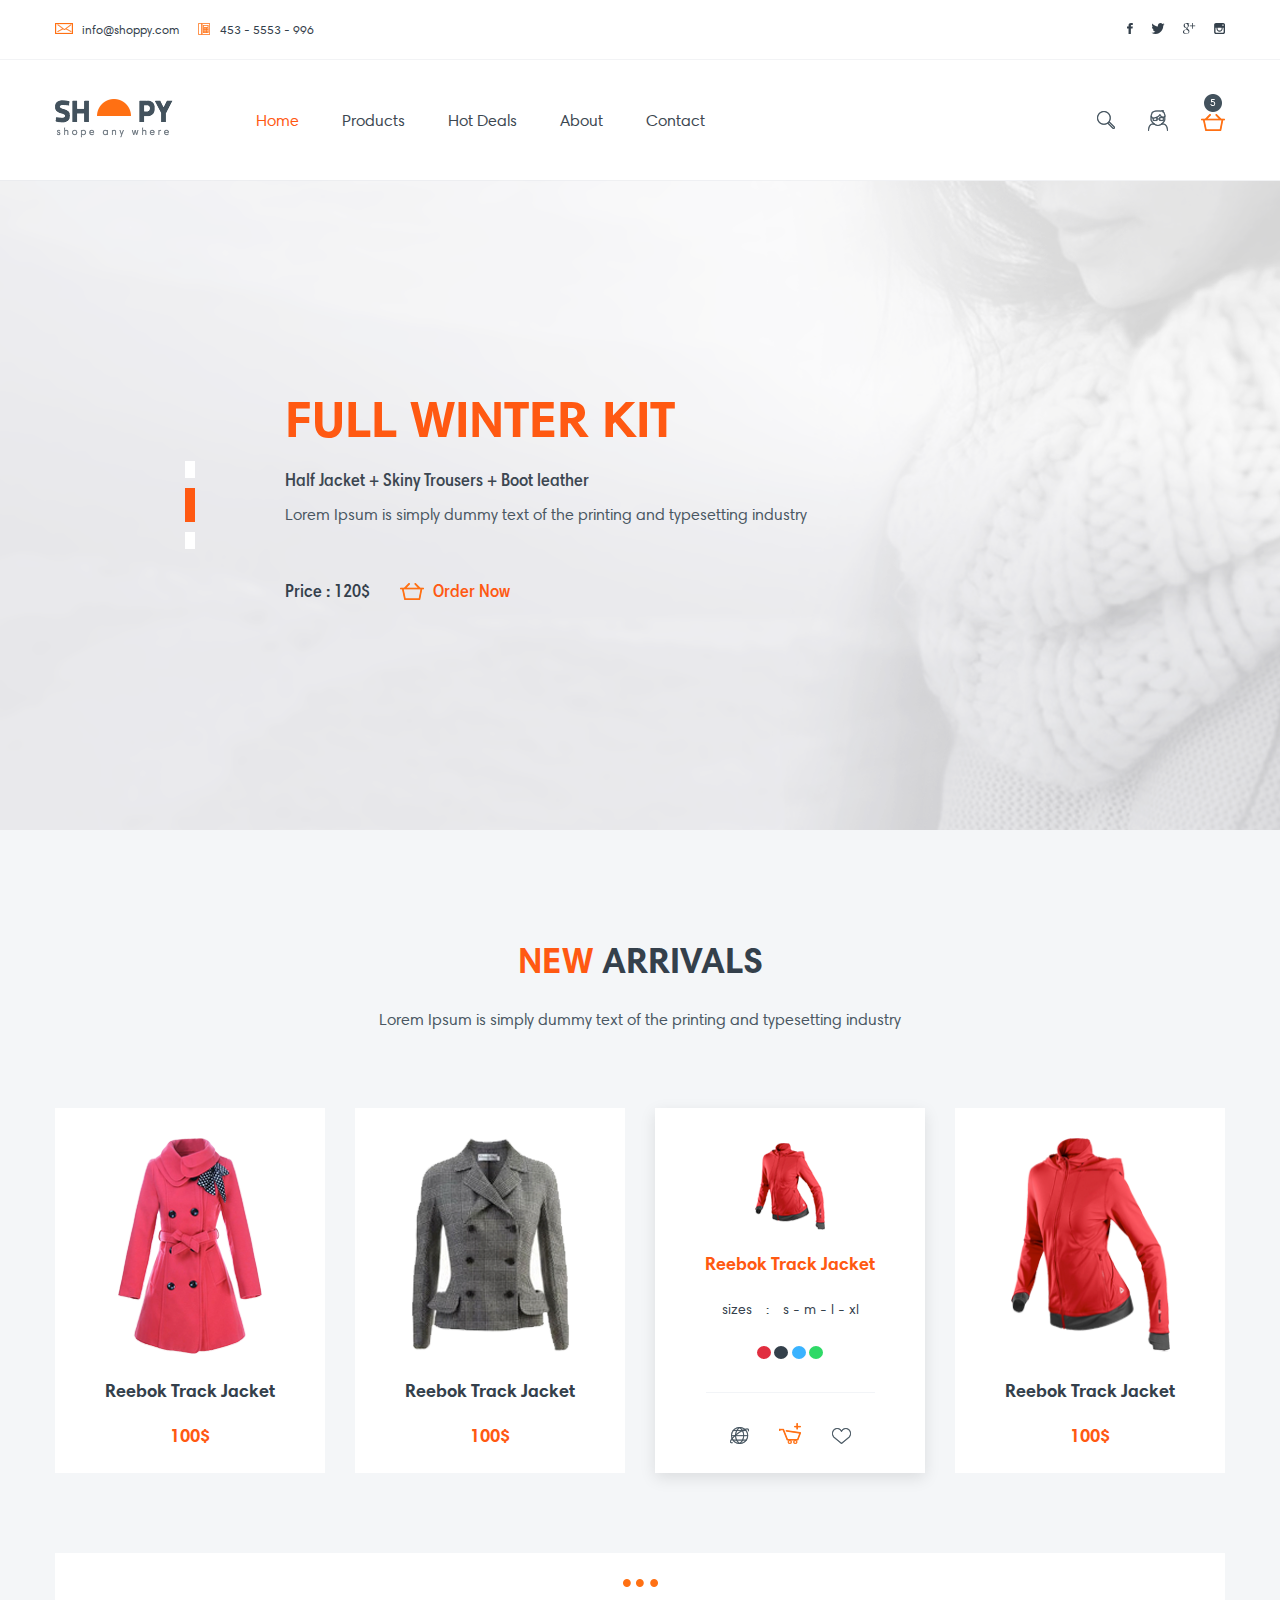
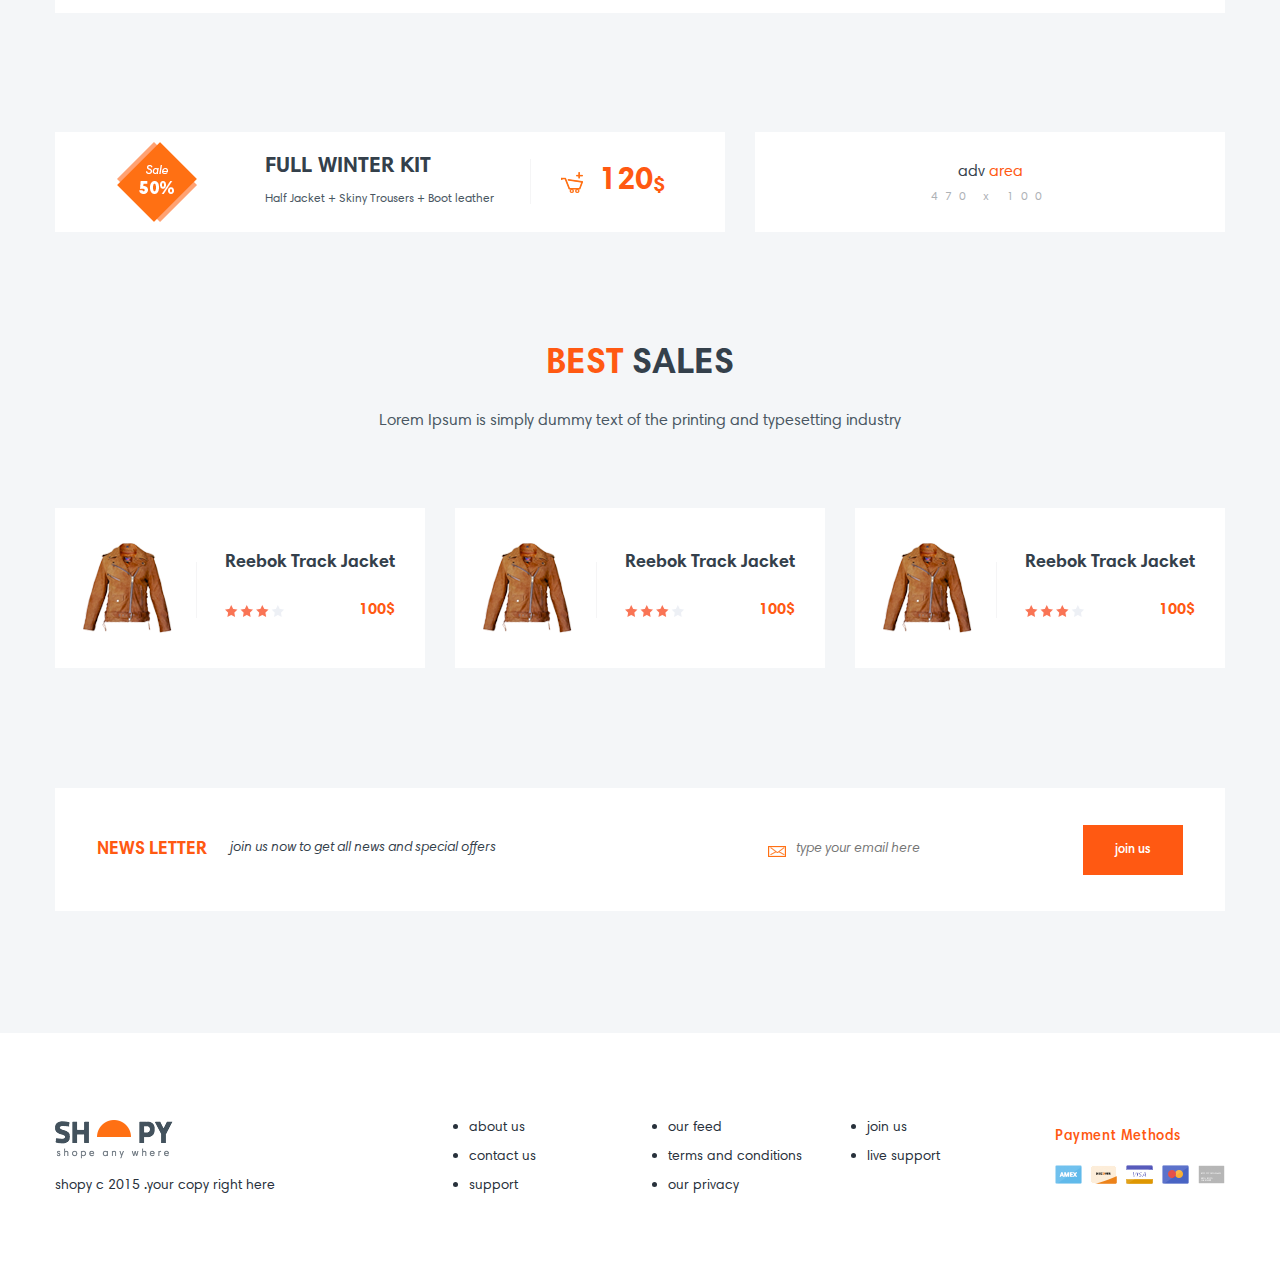
<file: index.html>
<!DOCTYPE html>
<html lang="ru">
<head>
  <meta charset="UTF-8">
  <title>Shopy clothes online magazine</title>
  <link href="css/normalize.css" rel="stylesheet">
  <link href="css/style.css" rel="stylesheet">
</head>
<body>
  <header class="site-header">
    <div class="header-top">
      <div class="header__info">
        <div class="text1">info@shoppy.com</div>
        <div class="text2">453 - 5553 - 996</div>
      </div>
      <div class="header__socials">
        <a href="facebook.com">
          <svg xmlns="http://www.w3.org/2000/svg" width="6" height="11" viewBox="0 0 6 11"><g><g><path fill="#34404b" d="M3.87 11H1.55V5.5h-1.55V3.605l1.55-.001-.003-1.117C1.546.941 2.02 0 4.071 0h1.708v1.896H4.712c-.8 0-.838.265-.838.76l-.003.948h1.92l-.226 1.895H3.872z"/></g></g></svg>
        </a>
        <a href="twitter.com">
          <svg xmlns="http://www.w3.org/2000/svg" width="14" height="11" viewBox="0 0 14 11"><g><g><path fill="#34404b" d="M13.537 1.302c-.48.22-.994.37-1.535.437A2.77 2.77 0 0 0 13.177.202a5.222 5.222 0 0 1-1.697.674A2.625 2.625 0 0 0 9.528 0C8.052 0 6.855 1.243 6.855 2.777c0 .217.024.429.07.632-2.222-.116-4.192-1.221-5.51-2.902-.23.41-.362.888-.362 1.397 0 .963.472 1.813 1.189 2.312a2.589 2.589 0 0 1-1.211-.348v.035c0 1.345.921 2.468 2.144 2.723a2.58 2.58 0 0 1-1.207.047c.34 1.104 1.327 1.907 2.497 1.93a5.236 5.236 0 0 1-3.958 1.15A7.36 7.36 0 0 0 4.605 11c4.917 0 7.606-4.232 7.606-7.901 0-.12-.003-.24-.008-.36.523-.391.976-.88 1.334-1.437z"/></g></g></svg>
        </a>
        <a href="google.com">
          <svg xmlns="http://www.w3.org/2000/svg" width="13" height="11" viewBox="0 0 13 11"><g><g><path fill="#34404b" d="M5.908.55h-1.02c.677.276 1.037 1.111 1.037 1.968 0 .72-.376 1.34-.909 1.78-.52.429-.618.609-.618.974 0 .312.557.842.848 1.06.85.636 1.125 1.227 1.125 2.214C6.371 9.776 5.246 11 3.207 11 1.42 11-.09 10.23-.09 9c0-1.25 1.377-2.454 3.165-2.454.194 0 .373-.006.558-.006-.245-.252-.438-.56-.438-.941 0-.226.068-.444.163-.637-.097.008-.196.01-.299.01-1.468 0-2.452-1.106-2.452-2.475 0-1.34 1.358-2.498 2.802-2.498h3.22zM4.216 7a2.556 2.556 0 0 0-.8-.137c-1.237-.014-2.344.798-2.344 1.772 0 .994.893 1.822 2.129 1.822 1.737 0 2.343-.777 2.343-1.77 0-.121-.014-.238-.04-.352-.135-.563-.617-.842-1.288-1.335zm.552-4.413C4.625 1.433 3.836.508 3.007.482c-.83-.027-1.386.856-1.243 2.008.143 1.153.932 2.109 1.761 2.135.83.026 1.386-.887 1.243-2.04zm7.448-.145v.813H9.91v2.442h-.77V3.254H6.834v-.813H9.14V-.001h.769v2.442z"/></g></g></svg>
        </a>
        <a href="instagram.com">
          <svg xmlns="http://www.w3.org/2000/svg" width="11" height="11" viewBox="0 0 11 11"><g><g><path fill="#34404b" d="M11 1.826v7.348C11 10.178 10.189 11 9.197 11H1.944C.953 11 .142 10.178.142 9.174V1.826C.142.822.952 0 1.944 0h7.253C10.19 0 11 .822 11 1.826zM3.503 5.5c0 1.155.928 2.095 2.068 2.095 1.14 0 2.068-.94 2.068-2.095 0-.24-.041-.472-.115-.688H3.618a2.108 2.108 0 0 0-.115.688zm6.14-.688H8.58c.05.222.075.452.075.688 0 1.723-1.384 3.126-3.085 3.126-1.702 0-3.086-1.403-3.086-3.126 0-.236.026-.466.076-.688H1.499v4.125c0 .379.305.688.679.688h6.786c.373 0 .679-.31.679-.688zm0-3.093a.343.343 0 0 0-.34-.344h-.678a.343.343 0 0 0-.34.344v.687c0 .189.153.344.34.344h.678c.187 0 .34-.155.34-.344z"/></g></g></svg>
        </a>
      </div>
    </div>
    <div class="header-bottom">
      <div class="wrapper">
        <a>
          <img src="img/logo.png" alt="logo" width="118" height="39">
        </a>
        <nav class="header__nav">
          <a class="active">Home</a>
          <a href="catalog.html">Products</a>
          <a href="#">Hot Deals</a>
          <a href="#">About</a>
          <a href="#">Contact</a>
        </nav>
      </div>
      <div class="header__icons">
        <a href="#">
          <img src="img/SearchIco.png" alt="search" width="18" height="18">
        </a>
        <a href="#">
          <img src="img/UserIco.png" alt="user" width="20" height="21">
        </a>
        <a href="#" class="counter">
          <img src="img/Counter.png" alt="counter" width="24" height="37">
        </a>
      </div>
    </div>
  </header>
  <main class="page-main">
    <section class="featured">
      <h2 class="visually-hidden">Featured products</h2>
      <div class="container">
        <div class="featured__slider">
          <div class="block1"></div>
          <div class="block2"></div>
          <div class="block3"></div>
        </div>
        <div class="wrapper">
          <h3>full winter kit</h3>
          <p class="text1">Half Jacket + Skiny Trousers + Boot leather</p>
          <p class="text2">Lorem Ipsum is simply dummy text of the printing and typesetting industry</p>
          <div class="featured__price">
            <div>Price : 120$</div>
            <a href="product.html">Order Now</a>
          </div>
        </div>
      </div>
    </section>
    <section class="new-arrivals">
      <h2><span class="text1">new</span> arrivals</h2>
      <p>Lorem Ipsum is simply dummy text of the printing and typesetting industry</p>
      <div>
        <div class="wrapper">
          <div class="new-arrivals__item">
            <img src="img/clothe2.png" alt="clothe" width="144" height="216">
            <p>Reebok Track Jacket</p>
            <span>100$</span>
          </div>
          <div class="new-arrivals__item">
            <img src="img/clothe1.png" alt="clothe" width="159" height="214">
            <p>Reebok Track Jacket</p>
            <span>100$</span>
          </div>
          <div class="new-arrivals__info">
            <img src="img/Product_Img.png"  alt="clothe" width="70" height="87">
            <p>Reebok Track Jacket</p>
            <span>sizes<span class="text3"> :</span> s - m - l - xl</span>
            <ul>
              <li></li>
              <li></li>
              <li></li>
              <li></li>
            </ul>
            <div>
              <img src="img/ShareIco.png" alt="share" width="19" height="17">
              <img src="img/AddToCartIco.png" alt="add to cart" width="22" height="21">
              <img src="img/LikeIco.png" alt="like it" width="19" height="16">
            </div>
          </div>
          <div class="new-arrivals__item">
            <img src="img/clothe3.png" alt="clothe" width="159" height="214">
            <p>Reebok Track Jacket</p>
            <span>100$</span>
          </div>
        </div>
        <a href="#" class="more"><span></span></a>
      </div>
    </section>
    <div class="hot-sale">
      <a href="product.html" class="sale">
        <img src="img/Title.png" alt="title" width="80" height="80">
        <div class="wrapper">
          <h3>full winter kit</h3>
          <p>Half Jacket + Skiny Trousers + Boot leather</p>
        </div>
        <div class="hot-sale__price">
          120<sub>$</sub>
        </div>
      </a>
      <a class="hot-sale__adv">
        <p class="text1">adv <span>area</span></p>
        <p class="text2">470 x 100</p>
      </a>
    </div>
    <section class="best-sales">
      <h2><span class="text1">best</span> sales</h2>
      <p>Lorem Ipsum is simply dummy text of the printing and typesetting industry</p>
      <div class="wrapper">
        <div class="best-sales__item">
          <img src="img/best-sales.png" alt="clothe" width="89" height="90">
          <div class="best-sales__info">
            <p>Reebok Track Jacket</p>
            <div class="best-sales__rating">
              <img src="img/Rate.png" alt="rate" width="90" height="23">
              <span class="best-sales__price">100$</span>
            </div>
            <div class="best-sales__cart">add to cart</div>
          </div>
        </div>
        <div class="best-sales__item">
          <img src="img/best-sales.png" alt="clothe" width="89" height="90">
          <div class="best-sales__info">
            <p>Reebok Track Jacket</p>
            <div class="best-sales__rating">
              <img src="img/Rate.png" alt="rate" width="90" height="23">
              <span class="best-sales__price">100$</span>
            </div>
            <div class="best-sales__cart">add to cart</div>
          </div>
        </div>
        <div class="best-sales__item">
          <img src="img/best-sales.png" alt="clothe" width="89" height="90">
          <div class="best-sales__info">
            <p>Reebok Track Jacket</p>
            <div class="best-sales__rating">
              <img src="img/Rate.png" alt="rate" width="90" height="23">
              <span class="best-sales__price">100$</span>
            </div>
            <div class="best-sales__cart">add to cart</div>
          </div>
        </div>
      </div>
    </section>
    <section class="join-us">
      <div>
        <h2>news letter</h2>
        <span>join us now to get all news and special offers</span>
      </div>
      <form method="GET">
        <input type="email" placeholder="type your email here">
        <input type="submit" value="join us">
      </form>
    </section>
  </main>
  <footer class="site-footer">
    <div class="wrapper">
      <div class="footer__left">
        <a>
          <img src="img/logo.png" alt="logo" width="118" height="39">
        </a>
        <p>shopy c 2015 .your copy right <a href="#">here</a></p>
      </div>
      <div class="footer__right">
        <ul>
          <li><a href="#">about us</a></li>
          <li><a href="#">contact us</a></li>
          <li><a href="#">support</a></li>
          <li><a href="#">our feed</a></li>
          <li><a href="#">terms and conditions</a></li>
          <li><a href="#">our privacy</a></li>
          <li><a href="#">join us</a></li>
          <li><a href="#">live support</a></li>
        </ul>
        <div class="footer__payment">
          <h3>Payment Methods</h3>
          <img src="img/Payment.png" alt="logo" width="170" height="19">
        </div>
      </div>
    </div>
  </footer>
</body>
</html>
</file>
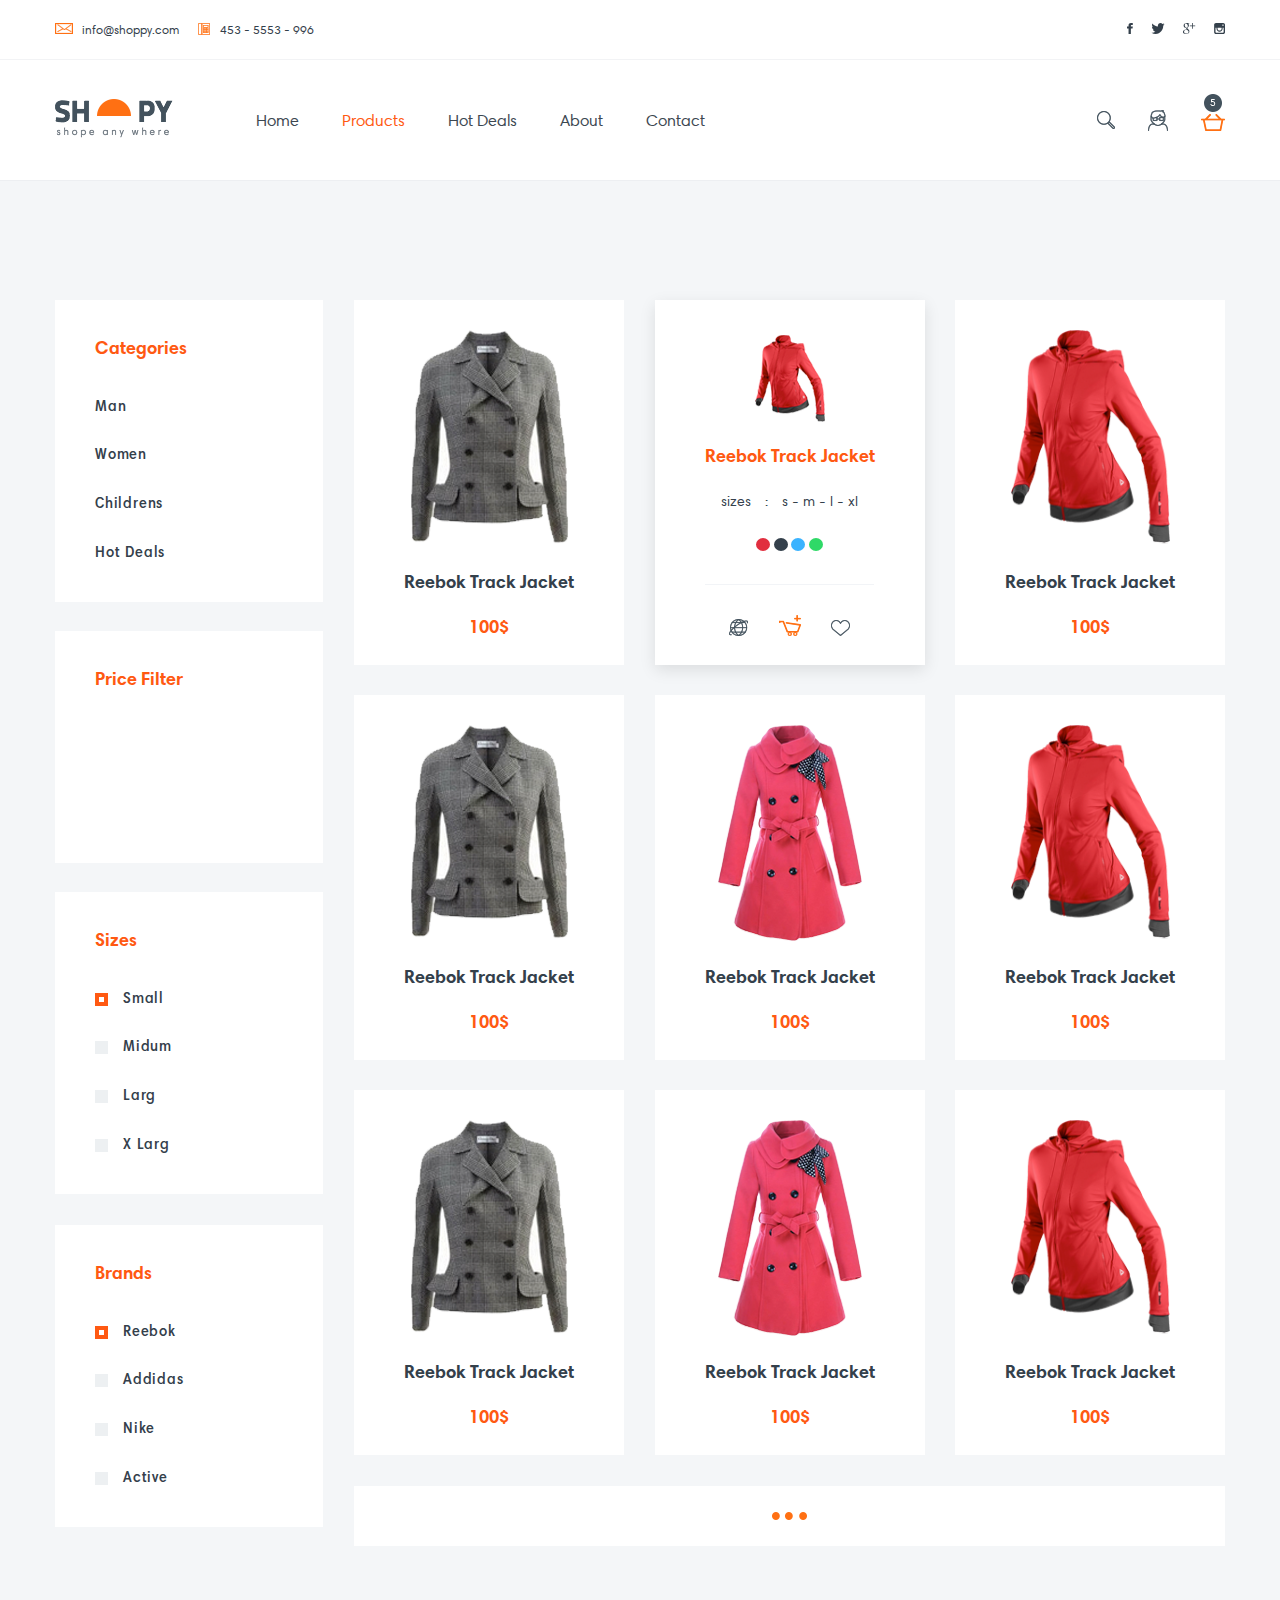
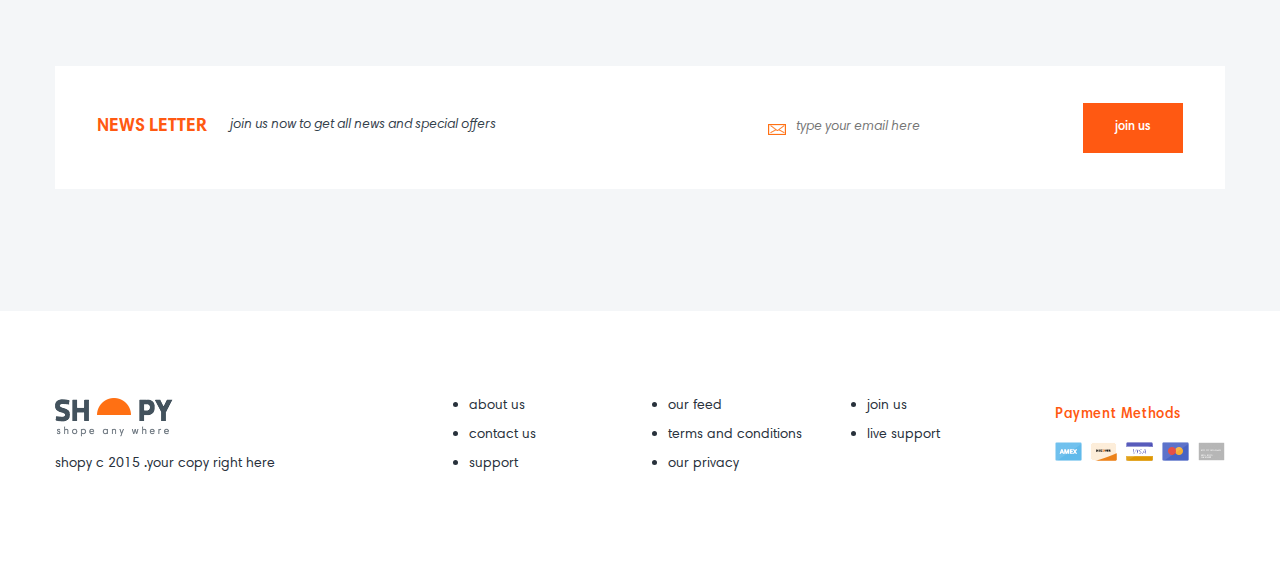
<file: catalog.html>
<!DOCTYPE html>
<html lang="en">
<head>
  <meta charset="UTF-8">
  <title>Shopy clothes online magazine</title>
  <!-- fonts -->
  <link href="css/normalize.css" rel="stylesheet">
  <link href="css/style.css" rel="stylesheet">
</head>
<body>
  <header class="site-header">
    <div class="header-top">
      <div class="header__info">
        <div class="text1">info@shoppy.com</div>
        <div class="text2">453 - 5553 - 996</div>
      </div>
      <div class="header__socials">
        <a href="facebook.com">
          <svg xmlns="http://www.w3.org/2000/svg" width="6" height="11" viewBox="0 0 6 11"><g><g><path fill="#34404b" d="M3.87 11H1.55V5.5h-1.55V3.605l1.55-.001-.003-1.117C1.546.941 2.02 0 4.071 0h1.708v1.896H4.712c-.8 0-.838.265-.838.76l-.003.948h1.92l-.226 1.895H3.872z"/></g></g></svg>
        </a>
        <a href="twitter.com">
          <svg xmlns="http://www.w3.org/2000/svg" width="14" height="11" viewBox="0 0 14 11"><g><g><path fill="#34404b" d="M13.537 1.302c-.48.22-.994.37-1.535.437A2.77 2.77 0 0 0 13.177.202a5.222 5.222 0 0 1-1.697.674A2.625 2.625 0 0 0 9.528 0C8.052 0 6.855 1.243 6.855 2.777c0 .217.024.429.07.632-2.222-.116-4.192-1.221-5.51-2.902-.23.41-.362.888-.362 1.397 0 .963.472 1.813 1.189 2.312a2.589 2.589 0 0 1-1.211-.348v.035c0 1.345.921 2.468 2.144 2.723a2.58 2.58 0 0 1-1.207.047c.34 1.104 1.327 1.907 2.497 1.93a5.236 5.236 0 0 1-3.958 1.15A7.36 7.36 0 0 0 4.605 11c4.917 0 7.606-4.232 7.606-7.901 0-.12-.003-.24-.008-.36.523-.391.976-.88 1.334-1.437z"/></g></g></svg>
        </a>
        <a href="google.com">
          <svg xmlns="http://www.w3.org/2000/svg" width="13" height="11" viewBox="0 0 13 11"><g><g><path fill="#34404b" d="M5.908.55h-1.02c.677.276 1.037 1.111 1.037 1.968 0 .72-.376 1.34-.909 1.78-.52.429-.618.609-.618.974 0 .312.557.842.848 1.06.85.636 1.125 1.227 1.125 2.214C6.371 9.776 5.246 11 3.207 11 1.42 11-.09 10.23-.09 9c0-1.25 1.377-2.454 3.165-2.454.194 0 .373-.006.558-.006-.245-.252-.438-.56-.438-.941 0-.226.068-.444.163-.637-.097.008-.196.01-.299.01-1.468 0-2.452-1.106-2.452-2.475 0-1.34 1.358-2.498 2.802-2.498h3.22zM4.216 7a2.556 2.556 0 0 0-.8-.137c-1.237-.014-2.344.798-2.344 1.772 0 .994.893 1.822 2.129 1.822 1.737 0 2.343-.777 2.343-1.77 0-.121-.014-.238-.04-.352-.135-.563-.617-.842-1.288-1.335zm.552-4.413C4.625 1.433 3.836.508 3.007.482c-.83-.027-1.386.856-1.243 2.008.143 1.153.932 2.109 1.761 2.135.83.026 1.386-.887 1.243-2.04zm7.448-.145v.813H9.91v2.442h-.77V3.254H6.834v-.813H9.14V-.001h.769v2.442z"/></g></g></svg>
        </a>
        <a href="instagram.com">
          <svg xmlns="http://www.w3.org/2000/svg" width="11" height="11" viewBox="0 0 11 11"><g><g><path fill="#34404b" d="M11 1.826v7.348C11 10.178 10.189 11 9.197 11H1.944C.953 11 .142 10.178.142 9.174V1.826C.142.822.952 0 1.944 0h7.253C10.19 0 11 .822 11 1.826zM3.503 5.5c0 1.155.928 2.095 2.068 2.095 1.14 0 2.068-.94 2.068-2.095 0-.24-.041-.472-.115-.688H3.618a2.108 2.108 0 0 0-.115.688zm6.14-.688H8.58c.05.222.075.452.075.688 0 1.723-1.384 3.126-3.085 3.126-1.702 0-3.086-1.403-3.086-3.126 0-.236.026-.466.076-.688H1.499v4.125c0 .379.305.688.679.688h6.786c.373 0 .679-.31.679-.688zm0-3.093a.343.343 0 0 0-.34-.344h-.678a.343.343 0 0 0-.34.344v.687c0 .189.153.344.34.344h.678c.187 0 .34-.155.34-.344z"/></g></g></svg>
        </a>
      </div>
    </div>
    <div class="header-bottom">
      <div class="wrapper">
        <a href="index.html">
          <img src="img/logo.png" alt="logo" width="118" height="39">
        </a>
        <nav class="header__nav">
          <a href="index.html">Home</a>
          <a class="active">Products</a>
          <a href="#">Hot Deals</a>
          <a href="#">About</a>
          <a href="#">Contact</a>
        </nav>
      </div>
      <div class="header__icons">
        <a href="#">
          <img src="img/SearchIco.png" alt="search" width="18" height="18">
        </a>
        <a href="#">
          <img src="img/UserIco.png" alt="user" width="20" height="21">
        </a>
        <a href="#" class="counter">
          <img src="img/Counter.png" alt="counter" width="24" height="37">
        </a>
      </div>
    </div>
  </header>
  <main class="page-main--catalog">
    <div class="container">
      <div class="filter">
        <div class="filter__categories">
          <h3>Categories</h3>
          <a href="#">Man</a>
          <a href="#">Women</a>
          <a href="#">Childrens</a>
          <a href="#">Hot Deals</a>
        </div>
        <div class="filter__price">
          <h3>Price Filter</h3>
        </div>
        <div class="filter__radio filter__radio--sizes">
          <h3>Sizes</h3>
          <label for="small">
            <input type="radio" name="size" id="small" value="small" checked>
            <span>Small</span>
          </label>
          <label for="midum">
            <input type="radio" name="size" id="midum" value="midum">
            <span>Midum</span>
          </label>
          <label for="larg">
            <input type="radio" name="size" id="larg" value="larg">
            <span>Larg</span>
          </label>
          <label for="xlarg">
            <input type="radio" name="size" id="xlarg" value="X Larg">
            <span>X Larg</span>
          </label>
        </div>
        <div class="filter__radio filter__radio--brands">
          <h3>Brands</h3>
          <label for="reebok">
            <input type="radio" name="brand" id="reebok" value="reebok" checked>
            <span>Reebok</span>
          </label>
          <label for="addidas">
            <input type="radio" name="brand" id="addidas" value="addidas">
            <span>Addidas</span>
          </label>
          <label for="nike">
            <input type="radio" name="brand" id="nike" value="nike">
            <span>Nike</span>
          </label>
          <label for="active">
            <input type="radio" name="brand" id="active" value="active">
            <span>Active</span>
          </label>
        </div>
      </div>
      <section class="catalog">
        <h2 class="visually-hidden">Catolog of items</h2>
        <div class="wrapper wrapper--catalog">
          <div class="catalog__item">
            <img src="img/clothe1.png" alt="clothe" width="159" height="214">
            <p>Reebok Track Jacket</p>
            <span>100$</span>
          </div>
          <div class="catalog__info">
            <img src="img/Product_Img.png" alt="product" width="70" height="87">
            <p>Reebok Track Jacket</p>
            <span>sizes<span class="text3"> :</span> s - m - l - xl</span>
            <ul>
              <li></li>
              <li></li>
              <li></li>
              <li></li>
            </ul>
            <div>
              <img src="img/ShareIco.png" alt="share" width="19" height="17">
              <img src="img/AddToCartIco.png" alt="add to cart" width="22" height="21">
              <img src="img/LikeIco.png" alt="like it" width="19" height="16">
            </div>
          </div>
          <div class="catalog__item">
            <img src="img/clothe3.png" alt="clothe" width="159" height="214">
            <p>Reebok Track Jacket</p>
            <span>100$</span>
          </div>
          <div class="catalog__item">
            <img src="img/clothe1.png" alt="clothe" width="159" height="214">
            <p>Reebok Track Jacket</p>
            <span>100$</span>
          </div>
          <div class="catalog__item">
            <img src="img/clothe2.png" alt="clothe" width="144" height="216">
            <p>Reebok Track Jacket</p>
            <span>100$</span>
          </div>
          <div class="catalog__item">
            <img src="img/clothe3.png" alt="clothe" width="159" height="214">
            <p>Reebok Track Jacket</p>
            <span>100$</span>
          </div>
          <div class="catalog__item">
            <img src="img/clothe1.png" alt="clothe" width="159" height="214">
            <p>Reebok Track Jacket</p>
            <span>100$</span>
          </div>
          <div class="catalog__item">
            <img src="img/clothe2.png" alt="clothe" width="144" height="216">
            <p>Reebok Track Jacket</p>
            <span>100$</span>
          </div>
          <div class="catalog__item">
            <img src="img/clothe3.png" alt="clothe" width="159" height="214">
            <p>Reebok Track Jacket</p>
            <span>100$</span>
          </div>
        </div>
        <a href="#" class="more"><span></span></a>
      </section>
    </div>
    <section class="join-us">
      <div>
        <h2>news letter</h2>
        <span>join us now to get all news and special offers</span>
      </div>
      <form method="GET">
        <input type="email" placeholder="type your email here">
        <input type="submit" value="join us">
      </form>
    </section>
  </main>
  <footer class="site-footer">
    <div class="wrapper">
      <div class="footer__left">
        <a href="index.html">
          <img src="img/logo.png"  alt="logo" width="118" height="39">
        </a>
        <p>shopy c 2015 .your copy right <a href="#">here</a></p>
      </div>
      <div class="footer__right">
        <ul>
          <li><a href="#">about us</a></li>
          <li><a href="#">contact us</a></li>
          <li><a href="#">support</a></li>
          <li><a href="#">our feed</a></li>
          <li><a href="#">terms and conditions</a></li>
          <li><a href="#">our privacy</a></li>
          <li><a href="#">join us</a></li>
          <li><a href="#">live support</a></li>
        </ul>
        <div class="footer__payment">
          <h3>Payment Methods</h3>
          <img src="img/Payment.png" alt="logo" width="170" height="19">
        </div>
      </div>
    </div>
  </footer>
</body>
</html>
</file>
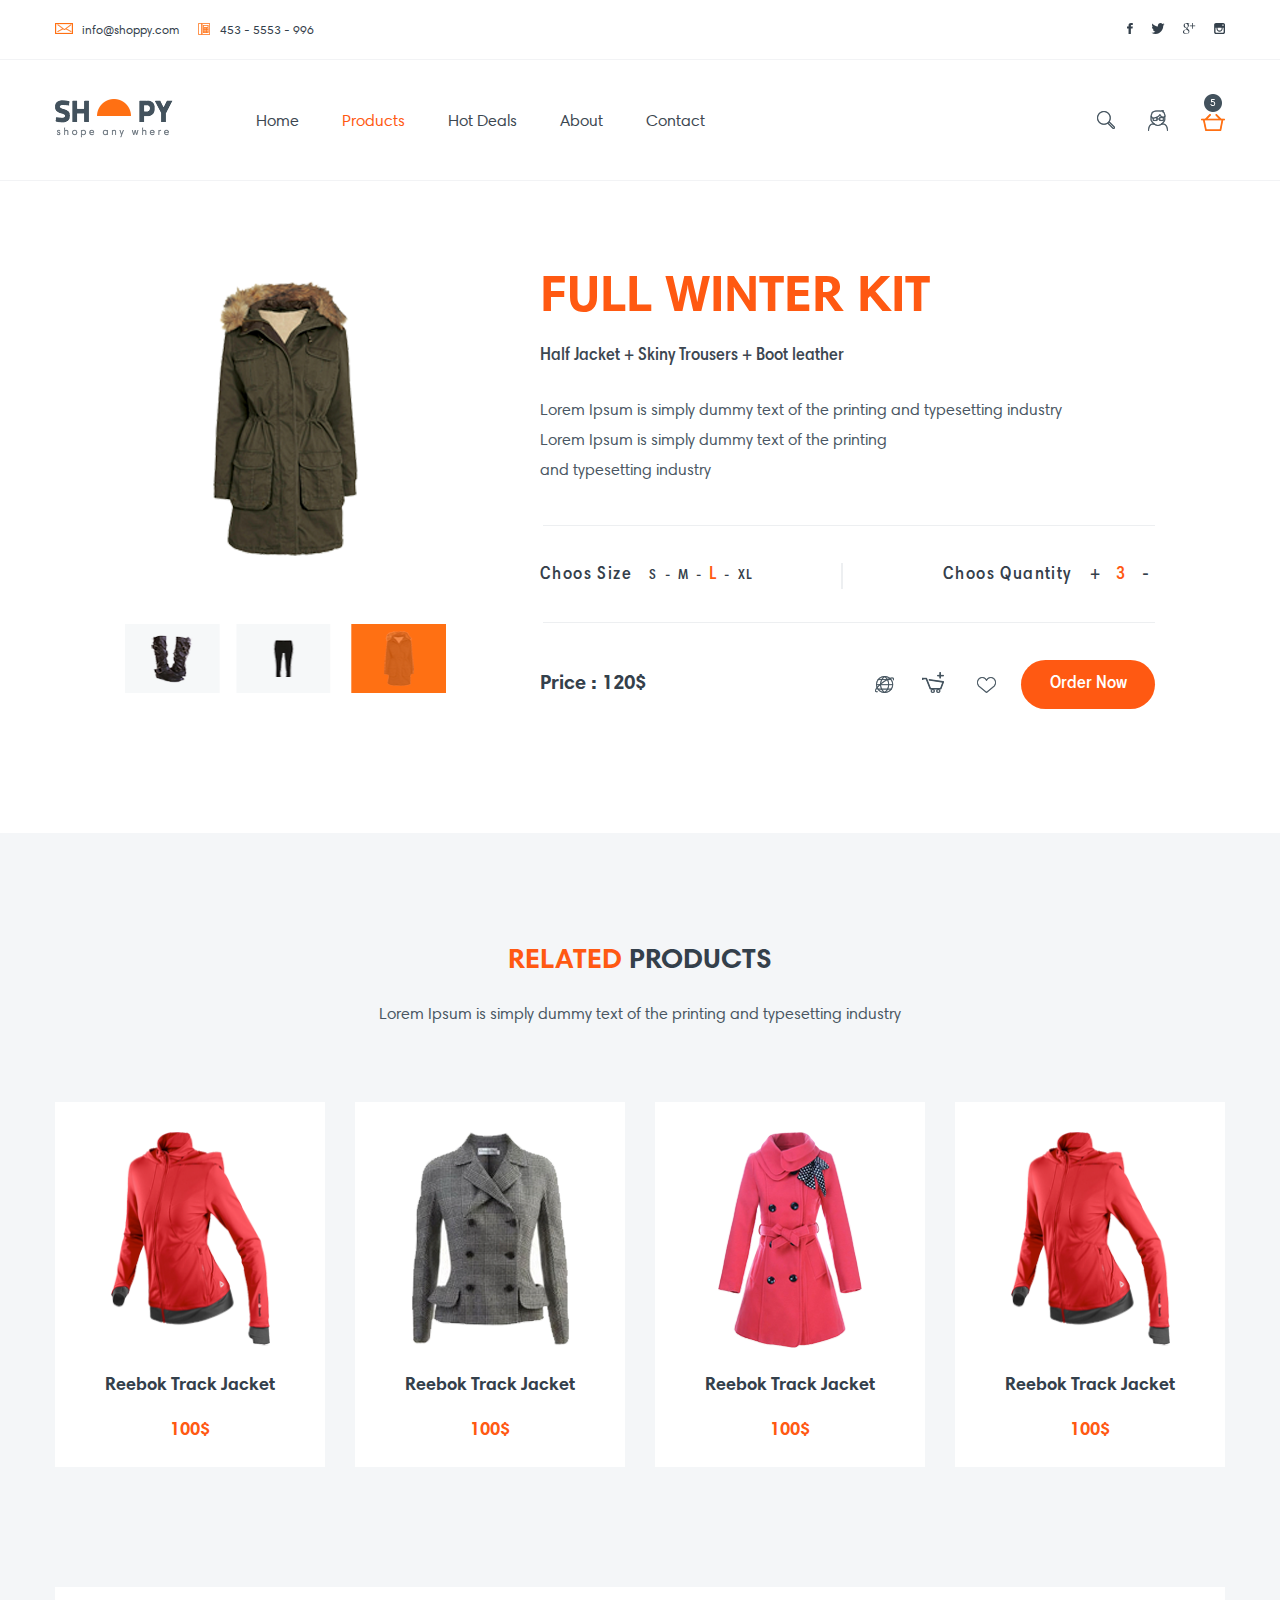
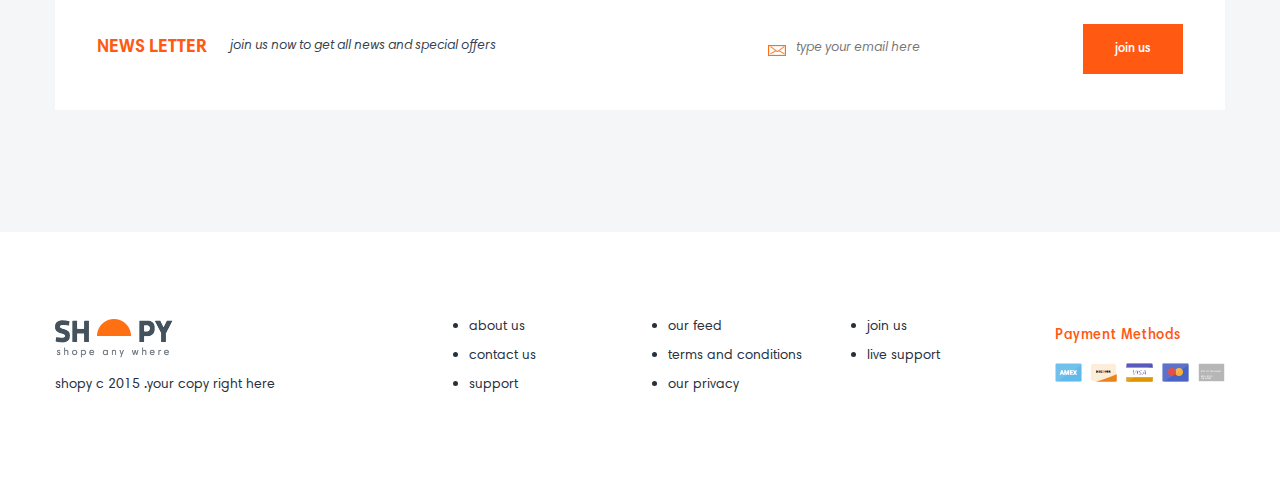
<file: product.html>
<!DOCTYPE html>
<html lang="ru">
<head>
  <meta charset="UTF-8">
  <title>Shopy clothes online magazine</title>
  <link href="css/normalize.css" rel="stylesheet">
  <link href="css/style.css" rel="stylesheet">
</head>
<body>
  <header class="site-header">
    <div class="header-top">
      <div class="header__info">
        <div class="text1">info@shoppy.com</div>
        <div class="text2">453 - 5553 - 996</div>
      </div>
      <div class="header__socials">
        <a href="facebook.com">
          <svg xmlns="http://www.w3.org/2000/svg" width="6" height="11" viewBox="0 0 6 11"><g><g><path fill="#34404b" d="M3.87 11H1.55V5.5h-1.55V3.605l1.55-.001-.003-1.117C1.546.941 2.02 0 4.071 0h1.708v1.896H4.712c-.8 0-.838.265-.838.76l-.003.948h1.92l-.226 1.895H3.872z"/></g></g></svg>
        </a>
        <a href="twitter.com">
          <svg xmlns="http://www.w3.org/2000/svg" width="14" height="11" viewBox="0 0 14 11"><g><g><path fill="#34404b" d="M13.537 1.302c-.48.22-.994.37-1.535.437A2.77 2.77 0 0 0 13.177.202a5.222 5.222 0 0 1-1.697.674A2.625 2.625 0 0 0 9.528 0C8.052 0 6.855 1.243 6.855 2.777c0 .217.024.429.07.632-2.222-.116-4.192-1.221-5.51-2.902-.23.41-.362.888-.362 1.397 0 .963.472 1.813 1.189 2.312a2.589 2.589 0 0 1-1.211-.348v.035c0 1.345.921 2.468 2.144 2.723a2.58 2.58 0 0 1-1.207.047c.34 1.104 1.327 1.907 2.497 1.93a5.236 5.236 0 0 1-3.958 1.15A7.36 7.36 0 0 0 4.605 11c4.917 0 7.606-4.232 7.606-7.901 0-.12-.003-.24-.008-.36.523-.391.976-.88 1.334-1.437z"/></g></g></svg>
        </a>
        <a href="google.com">
          <svg xmlns="http://www.w3.org/2000/svg" width="13" height="11" viewBox="0 0 13 11"><g><g><path fill="#34404b" d="M5.908.55h-1.02c.677.276 1.037 1.111 1.037 1.968 0 .72-.376 1.34-.909 1.78-.52.429-.618.609-.618.974 0 .312.557.842.848 1.06.85.636 1.125 1.227 1.125 2.214C6.371 9.776 5.246 11 3.207 11 1.42 11-.09 10.23-.09 9c0-1.25 1.377-2.454 3.165-2.454.194 0 .373-.006.558-.006-.245-.252-.438-.56-.438-.941 0-.226.068-.444.163-.637-.097.008-.196.01-.299.01-1.468 0-2.452-1.106-2.452-2.475 0-1.34 1.358-2.498 2.802-2.498h3.22zM4.216 7a2.556 2.556 0 0 0-.8-.137c-1.237-.014-2.344.798-2.344 1.772 0 .994.893 1.822 2.129 1.822 1.737 0 2.343-.777 2.343-1.77 0-.121-.014-.238-.04-.352-.135-.563-.617-.842-1.288-1.335zm.552-4.413C4.625 1.433 3.836.508 3.007.482c-.83-.027-1.386.856-1.243 2.008.143 1.153.932 2.109 1.761 2.135.83.026 1.386-.887 1.243-2.04zm7.448-.145v.813H9.91v2.442h-.77V3.254H6.834v-.813H9.14V-.001h.769v2.442z"/></g></g></svg>
        </a>
        <a href="instagram.com">
          <svg xmlns="http://www.w3.org/2000/svg" width="11" height="11" viewBox="0 0 11 11"><g><g><path fill="#34404b" d="M11 1.826v7.348C11 10.178 10.189 11 9.197 11H1.944C.953 11 .142 10.178.142 9.174V1.826C.142.822.952 0 1.944 0h7.253C10.19 0 11 .822 11 1.826zM3.503 5.5c0 1.155.928 2.095 2.068 2.095 1.14 0 2.068-.94 2.068-2.095 0-.24-.041-.472-.115-.688H3.618a2.108 2.108 0 0 0-.115.688zm6.14-.688H8.58c.05.222.075.452.075.688 0 1.723-1.384 3.126-3.085 3.126-1.702 0-3.086-1.403-3.086-3.126 0-.236.026-.466.076-.688H1.499v4.125c0 .379.305.688.679.688h6.786c.373 0 .679-.31.679-.688zm0-3.093a.343.343 0 0 0-.34-.344h-.678a.343.343 0 0 0-.34.344v.687c0 .189.153.344.34.344h.678c.187 0 .34-.155.34-.344z"/></g></g></svg>
        </a>
      </div>
    </div>
    <div class="header-bottom">
      <div class="wrapper">
        <a href="index.html">
          <img src="img/logo.png" alt="logo" width="118" height="39">
        </a>
        <nav class="header__nav">
          <a href="index.html">Home</a>
          <a href="catalog.html" class="active">Products</a>
          <a href="#">Hot Deals</a>
          <a href="#">About</a>
          <a href="#">Contact</a>
        </nav>
      </div>
      <div class="header__icons">
        <a href="#">
          <img src="img/SearchIco.png" alt="search" width="18" height="18">
        </a>
        <a href="#">
          <img src="img/UserIco.png" alt="user" width="20" height="21">
        </a>
        <a href="#" class="counter">
          <img src="img/Counter.png" alt="counter" width="24" height="37">
        </a>
      </div>
    </div>
  </header>
  <main>
    <section class="product">
      <div class="container">
        <div class="product__images">
          <img src="img/bigproduct3.png" alt="product" width="145" height="275">
          <div class="product__line">
            <img src="img/product1.png" alt="product" width="95" height="69">
            <img src="img/product2.png" alt="product" width="95" height="69">
            <img src="img/product3.png" alt="product" width="95" height="69">
          </div>
        </div>
        <div class="product__info">
          <div class="product__top">
            <h2>full winter kit</h2>
            <p class="text1">Half Jacket + Skiny Trousers + Boot leather</p>
            <p class="text2">Lorem Ipsum is simply dummy text of the printing and typesetting industry</p>
            <p class="text2">Lorem Ipsum is simply dummy text of the printing<br> and typesetting industry</p>
          </div>
          <!-- just border-top&bottom ez -->
          <div class="product__mid">
            <div class="product__size">
              Choos Size <span class="text1">s - m - <span class="text2">l</span> - <span class="text4">xl</span></span>
            </div>
            <!-- wall -->
            <div class="product__quantity">
              Choos Quantity <span class="text3">+ <span class="text2">3</span> -</span>
            </div>
          </div>
          <div class="product__bottom">
            <span>Price : 120$</span>
            <div>
              <img src="img/ShareIco.png" alt="share" width="19" height="17">
              <img src="img/AddToCartIcogrey.png" alt="add to cart" width="22" height="21">
              <img src="img/LikeIco.png" alt="like it" width="19" height="16">
              <a href="#">Order Now</a>
            </div>
          </div>
        </div>
      </div>
    </section>
    <section class="simular">
      <h2><span class="text1">related</span> products</h2>
      <p>Lorem Ipsum is simply dummy text of the printing and typesetting industry</p>
      <div class="wrapper">
        <div class="simular__item">
          <img src="img/clothe3.png" alt="clothe" width="159" height="214">
          <p>Reebok Track Jacket</p>
          <span>100$</span>
        </div>
        <div class="simular__item">
          <img src="img/clothe1.png" alt="clothe" width="159" height="214">
          <p>Reebok Track Jacket</p>
          <span>100$</span>
        </div>
        <div class="simular__item">
          <img src="img/clothe2.png" alt="clothe" width="144" height="216">
          <p>Reebok Track Jacket</p>
          <span>100$</span>
        </div>
        <div class="simular__item">
          <img src="img/clothe3.png" alt="clothe" width="159" height="214">
          <p>Reebok Track Jacket</p>
          <span>100$</span>
        </div>
      </div>
    </section>
    <section class="join-us">
      <div>
        <h2>news letter</h2>
        <span>join us now to get all news and special offers</span>
      </div>
      <form method="GET">
        <input type="email" placeholder="type your email here">
        <input type="submit" value="join us">
      </form>
    </section>
  </main>
  <footer class="site-footer">
    <div class="wrapper">
      <div class="footer__left">
        <a href="index.html">
          <img src="img/logo.png" alt="logo" width="118" height="39">
        </a>
        <p>shopy c 2015 .your copy right <a href="#">here</a></p>
      </div>
      <div class="footer__right">
        <ul>
          <li><a href="#">about us</a></li>
          <li><a href="#">contact us</a></li>
          <li><a href="#">support</a></li>
          <li><a href="#">our feed</a></li>
          <li><a href="#">terms and conditions</a></li>
          <li><a href="#">our privacy</a></li>
          <li><a href="#">join us</a></li>
          <li><a href="#">live support</a></li>
        </ul>
        <div class="footer__payment">
          <h3>Payment Methods</h3>
          <img src="img/Payment.png" alt="logo" width="170" height="19">
        </div>
      </div>
    </div>
  </footer>
</body>
</html>
</file>
<file: css/style.css>
@font-face {
  font-family: 'Harmonia Sans';
  src: url(../fonts/HarmoniaSans.woff2);
  font-weight: normal;
  font-style: normal;
}

@font-face {
  font-family: 'Harmonia Sans';
  src: url(../fonts/HarmoniaSans-SemiBd.otf);
  font-weight: 500;
  font-style: normal;
}

@font-face {
  font-family: 'Harmonia Sans';
  src: url(../fonts/HarmoniaSans-Bold.otf);
  font-weight: 700;
  font-style: normal;
}

@font-face {
  font-family: 'Harmonia Sans';
  src: url(../fonts/HarmoniaSans-Italic.otf);
  font-weight: normal;
  font-style: italic;
}

.visually-hidden:not(:focus):not(:active) {
  position: absolute;
  
  width: 1px;
  height: 1px;
  margin: -1px;
  border: 0;
  padding: 0;

  white-space: nowrap;

  -webkit-clip-path: inset(100%);

          clip-path: inset(100%);
  clip: rect(0 0 0 0);
  overflow: hidden;
}

body {
  margin: 0;
  padding: 0;

  font-family: 'Harmonia Sans';
  font-size: 16px;
  color: #34404b;

  background-color: rgb(244, 246, 248);
}

.more {
  display: flex;
  justify-content: center;
  align-items: center;
  width: 1170px;
  height: 60px;
  margin: 0 auto;
  margin-top: 80px;

  background-color: white;
}

.more span {
  width: 35px;
  height: 8px;

  background: url("../img/Dots.png")  no-repeat;
}

.site-header {
  background-color: white;
}

.header-top::before {
  content: '';
  position: absolute;
  bottom: 0px;
  left: -185px;

  width: 1540px;
  height: 1px;
  
  background-color: #e6e8eb;
  opacity: 0.5;
}

.header-top {
  position: relative;

  display: flex;
  justify-content: space-between;
  align-items: center;
  width: 1170px;
  min-height: 60px;
  margin: 0 auto;

  font-size: 12px;
}

.header__info {
  display: flex;
}

.header__info .text1 {
  margin-right: 19px;
  padding-left: 27px;

  background: url("../img/MailIco.png") no-repeat;
}

.header__info .text2 {
  padding-left: 22px;

  background: url("../img/PhoneIco.png") no-repeat;
}

.header__socials {
  display: flex;
  justify-content: space-between;
  width: 98px;
}

.header__socials a:hover path {
  fill: #ff5912;
}

.header-bottom::before {
  content: '';
  position: absolute;
  bottom: -1px;
  left: -185px;

  width: 1540px;
  height: 1px;
  
  background-color: #e6e8eb;
  opacity: 0.5;
}

.header-bottom {
  position: relative;

  display: flex;
  justify-content: space-between;
  align-items: center;
  width: 1170px;
  min-height: 120px;
  margin: 0 auto;
}

.header-bottom .wrapper {
  display: flex;
  justify-content: space-between;
  align-items: center;
  width: 650px;
}

.header__nav a {
  margin-right: 39px;

  color: #3c4751;
  text-decoration: none;
}

.header__nav .active {
  color: #ff5912;
}

.header__nav a:last-child {
  margin-right: 0;
}

.header__nav a:hover {
  color: #ff5912;
}

.header__icons {
  display: flex;
  justify-content: space-between;
  align-items: center;
  width: 128px;

  font-size: 0;
}

.header__icons .counter {
  margin-bottom: 15px;
}

.featured {
  width: 1540px;
  margin: 0 auto;
  margin-bottom: 121px;

  background: url("../img/Img2.png") right no-repeat;
}

.featured .container {
  display: flex;
  align-items: center;
  width: 1170px;
  height: 650px;
  margin: 0 auto;
}

.featured__slider {
  display: flex;
  flex-direction: column;
  justify-content: space-between;
  width: 10px;
  height: 88px;
  margin-right: 90px;
}

.featured__slider .block1,
.featured__slider .block3 {
  width: 10px;
  height: 17px;

  background-color: #ffffff;
}

.featured__slider .block2 {
  width: 10px;
  height: 36px;
  margin: 10px 0;

  background-color: #ff5912;
}

.featured h3,
.product__info h2 {
  margin: 0;
  margin-bottom: 27px;

  font-size: 52px;
  font-weight: 700;
  text-transform: uppercase;
  line-height: 0.75;
  color: #ff5912;
}

.featured p,
.product__info p {
  margin: 0;
}

.featured .text1,
.product__info .text1 {
  margin-bottom: 12px;

  font-size: 18px;
  font-weight: 500;
  color: #3c4751;
}

.featured .text2 {
  margin-bottom: 60px;

  color: #495662;
}

.featured__price {
  display: flex;
}

.featured__price div, 
.featured__price a {
  font-size: 18px;
  font-weight: 500;
  color: #34404b;
}

.featured__price div {
  margin-right: 30px;
}

.featured__price a {
  padding-left: 33px;

  text-decoration: none;
  color: #ff5912;

  background: url("../img/CartIco.png") no-repeat;
}

.new-arrivals {
  margin-bottom: 119px;
}

.new-arrivals h2,
.simular h2 {
  margin: 0;
  margin-bottom: 30px;

  font-size: 36px;
  font-weight: 700;
  text-align: center;
  text-transform: uppercase;
  line-height: 0.8;
  color: #34404b;
}

.new-arrivals .text1,
.simular .text1 {
  color: #ff5912;
}

.new-arrivals > p,
.simular > p {
  margin: 0;
  margin-bottom: 80px;

  text-align: center;
  color: #495662;
}

.new-arrivals .wrapper,
.simular .wrapper,
.catalog .wrapper {
  display: flex;
  justify-content: space-between;
  width: 1170px;
  margin: 0 auto;
}

.new-arrivals__item,
.new-arrivals__info,
.simular__item,
.catalog__item,
.catalog__info {
  position: relative;

  display: flex;
  flex-direction: column;
  align-items: center;
  box-sizing: border-box;
  width: 270px;
  height: 365px;
  padding: 30px 0;

  background-color: white;

  cursor: pointer;
}

.new-arrivals__item p,
.simular__item p,
.catalog__item p {
  position: absolute;
  bottom: 70px;

  margin: 0;

  font-size: 18px;
  font-weight: 700;
  color: #34404b;
}

.new-arrivals__item span,
.simular__item span,
.catalog__item span {
  position: absolute;
  bottom: 25px;
  
  font-size: 18px;
  font-weight: 700;
  color: #ff5912;
}

.new-arrivals__info,
.catalog__info {
  position: relative;

  padding-top: 35px;

  box-shadow: 0 5px 15px rgba(0, 0, 0, 0.1);
}

.new-arrivals__info > img,
.catalog__info > img {
  margin-bottom: 26px;
}

.new-arrivals__info p,
.catalog__info p {
  margin: 0;
  margin-bottom: 24px;

  font-size: 18px;
  font-weight: 700;
  color: #ff5912;
}

.new-arrivals__info span,
.catalog__info span {
  margin-bottom: 29px;

  font-size: 14px;
  color: #34404b;
}

.new-arrivals__info .text3,
.catalog__info .text3 {
  letter-spacing: 10px;
}

.new-arrivals__info ul,
.catalog__info ul {
  display: flex;
  justify-content: space-between;
  width: 67px;
  margin: 0;
  padding: 0;

  list-style: none;
}

.new-arrivals__info li,
.catalog__info li {
  width: 14px;
  height: 13px;
  border-radius: 51%;
  
  background-color: #e12e3f;
  cursor: pointer;
}

.new-arrivals__info li:nth-child(2),
.catalog__info li:nth-child(2) {
  background-color: #34404b;
}

.new-arrivals__info li:nth-child(3),
.catalog__info li:nth-child(3)  {
  background-color: #3ab3ff;
}

.new-arrivals__info li:nth-child(4),
.catalog__info li:nth-child(4)  {
  background-color: #2fd967;
}

.new-arrivals__info::before,
.catalog__info::before {
  content: '';
  position: absolute;
  bottom: 80px;
  
  width: 169px;
  height: 1px;

  background-color: #f2f4f7;
}

.new-arrivals__info > div,
.catalog__info > div {
  position: absolute;
  bottom: 29px;

  display: flex;
  justify-content: space-between;
  align-items: flex-end;
  width: 121px;
  height: 21px;
}

.hot-sale {
  display: flex;
  justify-content: space-between;
  width: 1170px;
  max-height: 100px;
  margin: 0 auto;
  margin-bottom: 119px;
}

.sale {
  display: flex;
  justify-content: space-between;
  align-items: center;
  box-sizing: border-box;
  width: 670px;
  height: 100px;
  padding: 0 59px 0 62px;

  text-decoration: none;

  background-color: white;
}

.hot-sale .wrapper {
  position: relative;
}

.hot-sale .wrapper::after {
  content: '';
  position: absolute;
  top: 0;
  right: -37px;

  display: block;
  width: 1px;
  height: 45px;

  background-color: #f5f5f6;
}

.hot-sale h3 {
  margin: 0 auto;
  margin-bottom: 14px;

  font-size: 22px;
  font-weight: 700;
  text-transform: uppercase;
  line-height: 0.8;
  color: #34404b;
}

.hot-sale p {
  margin: 0 auto;

  font-size: 12px;
  color: #495662;
}

.hot-sale__price {
  display: flex;
  align-items: center;
  padding-left: 38px;

  font-size: 32px;
  font-weight: 700;
  color: #ff5912;

  background: url("../img/AddToCartIco.png") 0 8px no-repeat;
}

.hot-sale__price sub {
  font-size: 22px;
  margin-bottom: 2px;
}

.hot-sale__adv {
  display: flex;
  flex-direction: column;
  justify-content: center;
  align-items: center;
  width: 470px;
  height: 100px;

  background-color: white;
}

.hot-sale__adv .text1 {
  margin-bottom: 10px;

  font-size: 16px;
  color: #34404b;
}

.hot-sale__adv span{
  color: #ff5912;
}

.hot-sale__adv .text2 {
  font-size: 12px;
  letter-spacing: 7.2px;
  color: #34404b;

  opacity: 0.4;
}

.best-sales h2 {
  margin: 0;
  margin-bottom: 30px;

  font-size: 36px;
  font-weight: 700;
  text-align: center;
  text-transform: uppercase;
  line-height: 0.8;
  color: #34404b;
}

.best-sales .text1 {
  color: #ff5912;
}

.best-sales > p {
  margin: 0;
  margin-bottom: 80px;

  text-align: center;
  color: #495662;
}

.best-sales .wrapper {
  display: flex;
  justify-content: space-between;
  width: 1170px;
  margin: 0 auto;
}

.best-sales__item {
  display: flex;
  justify-content: space-between;
  align-items: center;
  box-sizing: border-box;
  width: 370px;
  height: 160px;
  padding: 0 30px 0 28px;

  background-color: white;
  cursor: pointer;
}

.best-sales__item:hover .best-sales__rating {
  display: none;
}

.best-sales__item:hover .best-sales__cart {
  display: flex;
}

.best-sales__item p {
  margin: 0;
  margin-bottom: 27px;

  font-size: 18px;
  font-weight: 700;
  color: #34404b;
}

.best-sales__info {
  position: relative;

  display: flex;
  flex-direction: column;
}

.best-sales__info::before {
  content: '';
  position: absolute;
  bottom: 6px;
  left: -29px;

  display: block;
  width: 1px;
  height: 56px;
  
  background-color: #f5f5f6;
}

.best-sales__info img {
  position: relative;
  left: -8px;
}

.best-sales__rating {
  display: flex;
  justify-content: space-between;
}

.best-sales__price {
  font-size: 16px;
  font-weight: 700;
  color: #ff5912;
}

.best-sales__cart {
  display: none;
  align-items: center;
  align-self: center;
  height: 23px;
  padding-left: 31px;

  font-size: 16px;
  color: #ff5912;

  background: url("../img/AddToCartIco.png") no-repeat;
}

.join-us {
  display: flex;
  justify-content: space-between;
  align-items: center;
  box-sizing: border-box;
  width: 1170px;
  min-height: 123px;
  margin: 0 auto;
  margin-top: 120px;
  margin-bottom: 122px;
  padding: 0 42px;

  background-color: white;
}

.join-us > div {
  display: flex;
}

.join-us h2 {
  margin: 0;
  margin-right: 23px;

  font-size: 18px;
  font-weight: 700;
  text-transform: uppercase;
  color: #ff5912;
}

.join-us span {
  font-size: 14px;
  font-style: italic;
  color: #34404b;
}

.join-us form {
  display: flex;
  justify-content: space-between;
  align-items: center;
  width: 415px;
}

input[type="email"] {
  height: 20px;
  padding-left: 28px;
  border: 0;

  font-size: 14px;
  font-style: italic;
  color: #7c8791;

  background: url("../img/MailIco.png") 0 7px no-repeat;
}

input[type="submit"] {
  width: 100px;
  height: 50px;

  font-size: 14px;
  font-weight: 500;
  color: #ffffff;

  cursor: pointer;
  background-color: #ff5912;
  border: 0;
}

.site-footer {
  font-size: 14px;
  color: #28313b;

  background-color: white;
}

.site-footer a {
  font-size: 14px;
  text-decoration: none;
  color: #28313b;
}

.site-footer .wrapper {
  display: flex;
  justify-content: space-between;
  align-items: center;
  box-sizing: border-box;
  width: 1170px;
  min-height: 250px;
  margin: 0 auto;
  padding-top: 10px;
}

.footer__left a:hover {
  color: #ff5912;
}

.footer__right {
  display: flex;
  align-items: center;
  margin-top: -13px;
}

.footer__right ul {
  margin: 0;
  margin-right: 3px;
  padding: 0;

  column-count: 3;
}

.footer__right li {
  width: 185px;
  margin-bottom: 13px;
}

.footer__right li:hover {
  color: #ff5912;
}

.footer__right a:hover {
  color: #ff5912;
}

.footer__payment h3 {
  margin: 0;
  margin-bottom: 19px;

  font-size: 16px;
  font-weight: 500;
  letter-spacing: 0.6px;
  color: #ff5912;
}

/* products styles */

.product {
  background-color: white;
  padding-top: 100px;
  padding-bottom: 124px;
}

.product .container {
  display: flex;
  justify-content: space-between;
  width: 1030px;
  margin: 0 auto;
}

.product__images {
  display: flex;
  flex-direction: column;
  justify-content: space-between;
  align-items: center;
  height: 412px;
  margin-top: 1px;
}

.product__line {
  display: flex;
  justify-content: space-between;
  width: 321px;
}

.product__line img:nth-child(2) {
  margin: 0 20px 0 15px;
}

.product__info {
  width: 615px;
}

.product__top {
  margin-bottom: 80px;
}

.product__top .text1 {
  margin: 0;
  margin-bottom: 28px;
}

.product__top .text2 {
  color: #495662;
  line-height: 29.97px;
}

.product__mid {
  position: relative;

  display: flex;
  justify-content: space-between;
  align-items: center;
  margin-bottom: 75px;

  font-size: 18px;
  font-weight: 500;
  letter-spacing: 1.4px;
  color: #34404b;
}

.product__mid::before,
.product__mid::after {
  content: '';
  position: absolute;
  right: 0;

  width: 612px;
  height: 1px;
  
  background-color: #edeff1;
}

.product__mid::before {
  top: -40px;
}

.product__mid::after {
  bottom: -38px;
}

.product__size {
  position: relative;
}

.product__size::after {
  content: '';
  position: absolute;
  right: -90px;
  top: -2px;

  display: block;
  width: 2px;
  height: 26px;

  background-color: #edeff1;
}

.product__mid .text1 {
  margin-left: 12px;

  font-size: 14px;
  text-transform: uppercase;
  letter-spacing: 2.6px;
  color: #34404b;
}

.product__mid .text2 {
  font-size: 18px;
  color: #ff5912;
}

.product__mid .text3 {
  margin-left: 13px;

  letter-spacing: 6.2px;
}

.product__mid .text4 {
  letter-spacing: 1.4px;
}

.product__bottom {
  display: flex;
  justify-content: space-between;
  align-items: center;
}

.product__bottom span {
  font-size: 20px;
  font-weight: 700;
  color: #34404b;
}

.product__bottom > div {
  display: flex;
  align-items: center;
}

.product__bottom img {
  cursor: pointer;
}

.product__bottom img:nth-child(2) {
  margin: 0 33px 4px 28px;
}

.product__bottom a {
  display: flex;
  justify-content: center;
  align-items: center;
  width: 134px;
  height: 49px;
  margin-left: 25px;
  border-radius: 25px;

  font-size: 18px;
  font-weight: 500;
  color: #ffffff;
  text-decoration: none;

  background-color: #ff5912;
}

.simular {
  padding-top: 118px;
}

.simular h2 {
  font-size: 28px;
}

/* catalog styles */

.page-main--catalog {
  width: 1170px;
  margin: 0 auto;
  padding-top: 120px;
}

.page-main--catalog .container {
  display: flex;
  justify-content: space-between;
}

.filter > div {
  display: flex;
  flex-direction: column;
  justify-content: space-between;
  box-sizing: border-box;
  width: 268px;
  height: 302px;
  margin-bottom: 29px;
  padding: 40px;

  background-color: white;
}

.filter > div:last-child {
  margin-bottom: 0;
  margin-top: 31px;
}

.filter h3 {
  margin: 0 0 7px 0;

  font-size: 18px;
  font-weight: 700;
  color: #ff5912;
}

.filter__categories a {
  font-size: 16px;
  font-weight: 500;
  text-decoration: none;
  letter-spacing: 0.8px;
  color: #34404b;
}

.filter .filter__price {
  height: 232px;
}

.filter__radio input {
  position: absolute;
  z-index: -1;
}

.filter__radio span {
  position: relative;
  
  padding-left: 28px;
  
  color: #34404b;
  font-size: 16px;
  font-weight: 500;
  letter-spacing: 0.8px;
}

.filter__radio span::before,
.filter__radio span::after {
  content: '';
  position: absolute;
  left: 0;
  top: 2px;

  display: block;
  width: 13px;
  height: 13px;
}

.filter__radio span::before {
  background: url("../img/check_box.png") no-repeat;
}

.filter__radio span::after {
  background: url("../img/Check_Box_2.png") no-repeat;
}

.filter__radio input:checked + span::before {
  z-index: 1;
}

.filter__radio input:checked:disabled + span::after {
  z-index: -1;
}

.catalog {
  display: flex;
  flex-direction: column;
  width: 871px;
}

.catalog .wrapper {
  flex-wrap: wrap;
  width: 871px;
}

.wrapper--catalog > div {
  margin-bottom: 30px;
}

.catalog .more {
  width: 871px;
  margin-top: 1px;
}
</file>
